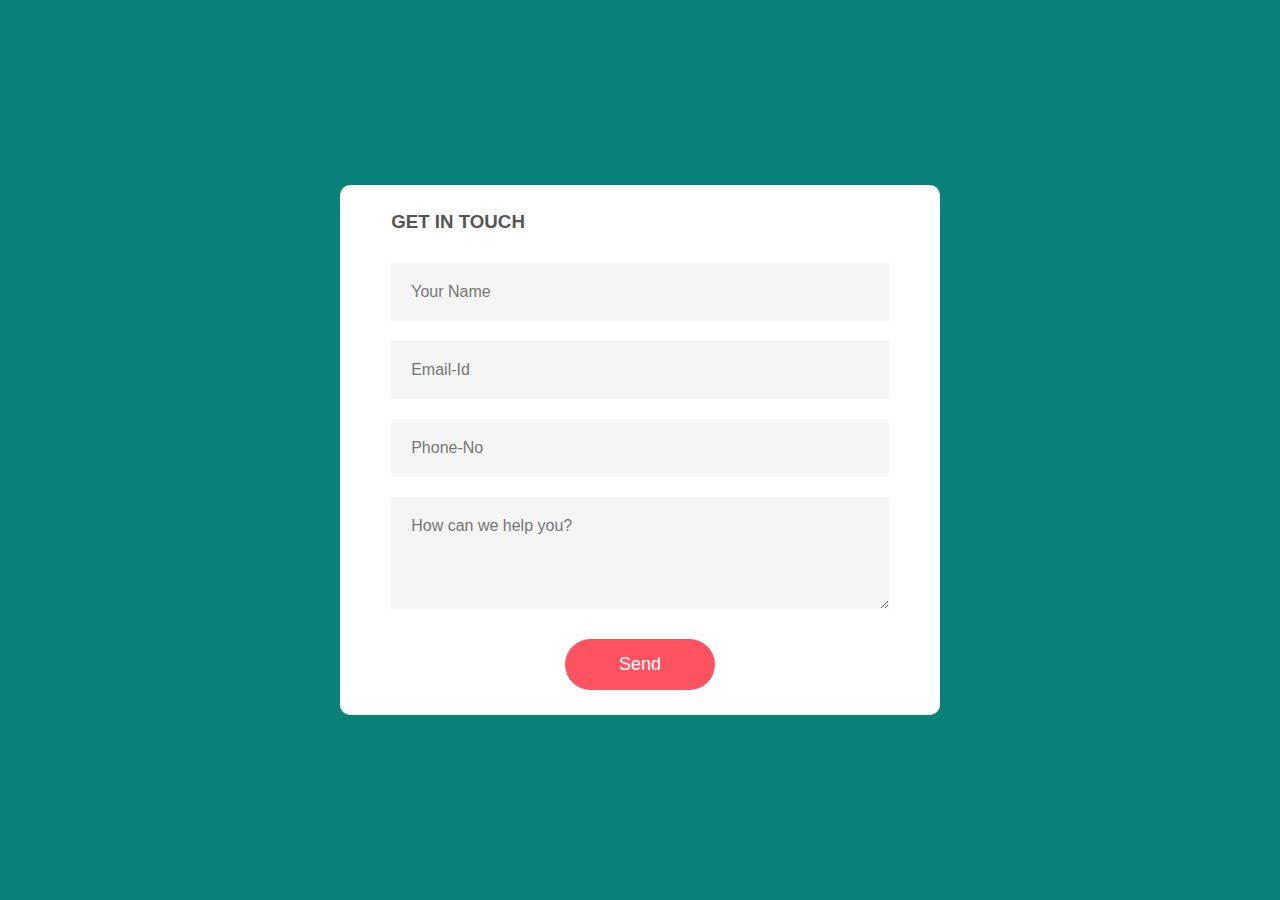
<file: contact.html>
<!DOCTYPE html>
<html lang="en">
<head>
    <meta charset="UTF-8">
    <meta name="viewport" content="width=device-width, initial-scale=1.0">
    <title>Contact Form</title>
    <link rel="stylesheet" href="style3.css">
</head>
<body>
    <div class="container">
        <form onsubmit="sendEmail(); reset(); return false;">
            <h3>GET IN TOUCH</h3>
            <input type="text" id="name" placeholder="Your Name" required>
            <input type="email" id="email" placeholder="Email-Id" required>
            <input type="text" id="phone" placeholder="Phone-No" required>
            <textarea  id="message" rows="4" placeholder="How can we help you?" required></textarea>
            <button type="submit">Send</button>
        </form>
    </div>
    <script src="https://smtpjs.com/v3/smtp.js"></script>
    <script>
        function sendEmail(){
            Email.send({
                Host : "smtp.gmail.com",
                Username : "mahimabhat6@gmail.com",
                Password : "706060Mahima123",
                To : 'mahimabhat6@gmail.com',
                From :document.getElementById("email").value,
                Subject : "New Contact Form enquiry",
                Body : "This is body"
            }).then(
              message => alert(message)
            );
        }
    </script>
</body>
</html>
</file>
<file: style3.css>
*{
    margin: 0;
    padding: 0;
    box-sizing: border-box;
    font-family: Arial, Helvetica, sans-serif;
}
.container{
    width:100% ;
    height: 100vh;
    background: #088178;
    display: flex;
    align-items: center;
    justify-content: center;
}
form{
    background: #fff;
    display: flex;
    flex-direction: column;
    padding: 2vw 4vw;
    width: 90%;
    max-width: 600px;
    border-radius: 10px;
}
form h3{
    color: #555;
    font-weight: 800;
    margin-bottom: 20px;
}
form input, form textarea{
    border: 0;
    margin: 10px 0;
    padding: 20px;
    outline: none;
    background: #f5f5f5;
    font-size: 16px;
}
form button{
    padding: 15px;
    background: #ff5361;
    color: #fff;
    font-size: 18px;
    border: 0;
    outline: none;
    cursor: pointer;
    width: 150px;
    margin: 20px auto 0;
    border-radius: 30px;
}
</file>
